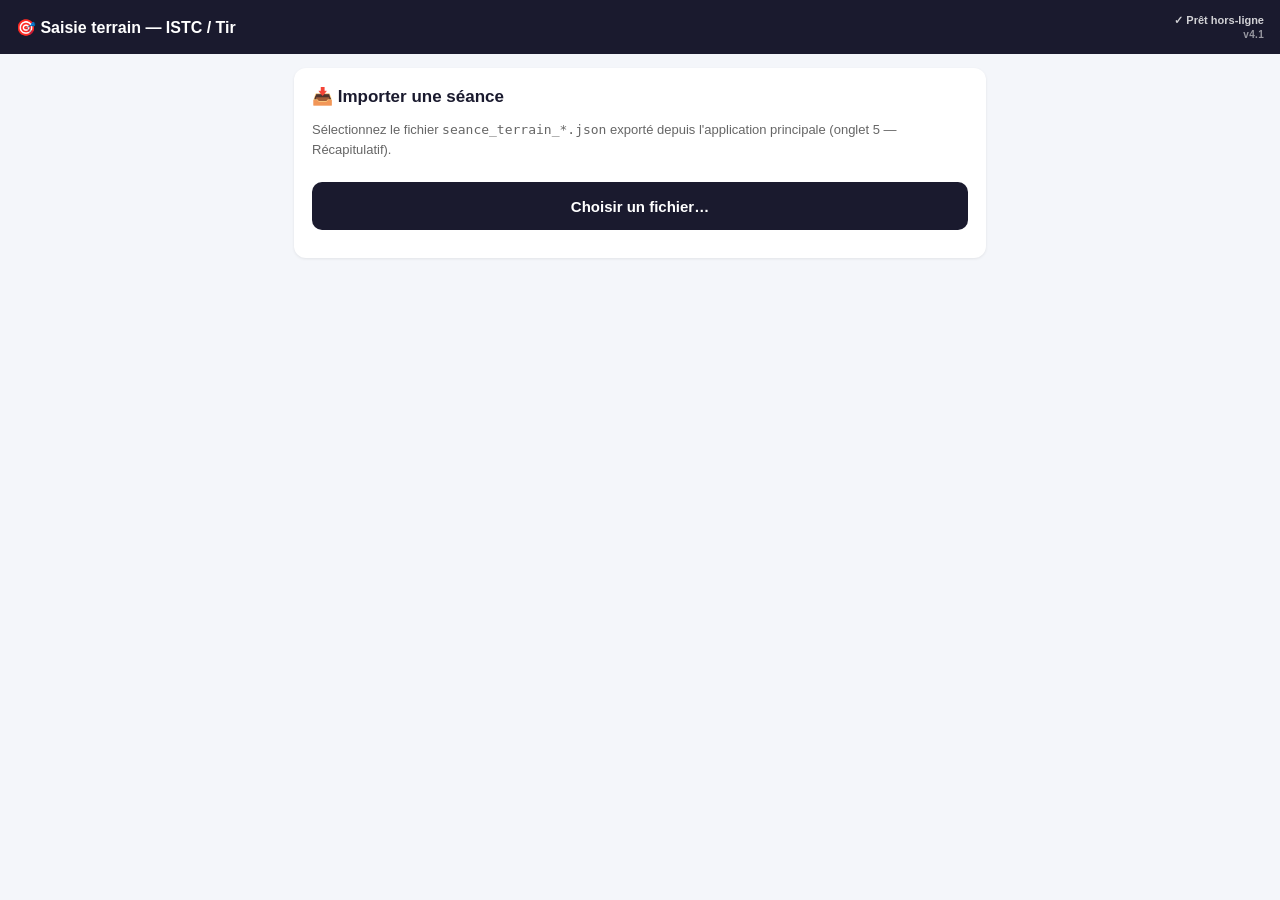
<file: index.html>
<!DOCTYPE html>
<html lang="fr">
<head>
<meta charset="UTF-8">
<meta name="viewport" content="width=device-width, initial-scale=1, maximum-scale=1, user-scalable=no, viewport-fit=cover">
<meta name="theme-color" content="#1a1a2e">
<title>Saisie terrain — ISTC / Tir</title>
<link rel="manifest" href="manifest.webmanifest">
<link rel="apple-touch-icon" href="icons/icon-192.png">
<meta name="apple-mobile-web-app-capable" content="yes">
<meta name="apple-mobile-web-app-status-bar-style" content="black-translucent">
<meta name="apple-mobile-web-app-title" content="Tir terrain">
<link rel="stylesheet" href="css/terrain-style.css">
</head>
<body>

<header class="t-header">
  <div class="t-title">🎯 Saisie terrain — ISTC / Tir</div>
  <div style="display:flex;flex-direction:column;align-items:flex-end;gap:2px">
    <div id="t-sw-status" class="t-sw-status">—</div>
    <div style="font-size:10px;opacity:0.55;letter-spacing:0.03em">v4.1</div>
  </div>
</header>

<main id="t-main">

  <!-- ── Écran 1 : import ───────────────────────────────────────────── -->
  <section id="screen-import" class="t-screen">
    <div class="t-card">
      <h2>📥 Importer une séance</h2>
      <p class="t-hint">Sélectionnez le fichier <code>seance_terrain_*.json</code> exporté depuis l'application principale (onglet 5 — Récapitulatif).</p>
      <input type="file" id="import-file-input" accept=".json,application/json,text/plain,text/json,*/*" class="t-file-input">
      <label for="import-file-input" class="t-btn t-btn-primary" style="cursor:pointer;display:inline-flex;align-items:center;justify-content:center">Choisir un fichier…</label>
      <div id="import-status" class="t-status"></div>
    </div>
    <div class="t-card" id="resume-seance-card" style="display:none">
      <h2>📋 Séance en cours</h2>
      <div id="resume-seance-content"></div>
      <button class="t-btn t-btn-primary" onclick="goToListe()">Continuer la saisie →</button>
      <button class="t-btn t-btn-danger" onclick="confirmResetSeance()">🗑 Effacer et importer une nouvelle séance</button>
    </div>
  </section>

  <!-- ── Écran 2 : liste des tireurs ────────────────────────────────── -->
  <section id="screen-liste" class="t-screen" style="display:none">
    <div class="t-card t-card-flat">
      <div style="display:flex;align-items:center;justify-content:space-between;margin-bottom:6px">
        <h2 id="liste-titre" style="margin:0">📋 Tireurs</h2>
        <button type="button" class="t-btn t-btn-secondary t-btn-small" onclick="goToConfigSig()">🖊 Signatures</button>
      </div>
      <div id="liste-tireurs"></div>
    </div>
    <div class="t-bottom-bar">
      <button class="t-btn t-btn-secondary" onclick="goToImport()">← Séance</button>
      <button class="t-btn t-btn-primary" onclick="goToCloture()">📋 Clôture →</button>
    </div>
  </section>

  <!-- ── Écran 3 : fiche tireur ─────────────────────────────────────── -->
  <section id="screen-fiche" class="t-screen" style="display:none">
    <div id="fiche-content"></div>
    <div class="t-bottom-bar">
      <button id="fiche-back-btn" class="t-btn t-btn-secondary" onclick="goFicheBack()">← Liste des tireurs</button>
    </div>
  </section>

  <!-- ── Écran 6 : configuration des signatures ─────────────────────── -->
  <section id="screen-config-sig" class="t-screen" style="display:none">
    <div class="t-card t-card-flat">
      <h2 style="margin:0 0 4px">🖊 Signatures encadrement</h2>
      <p class="t-hint" style="margin:0 0 12px">Pré-enregistrez la signature du DT et des MTCs. Elle pourra ensuite être appliquée d'un seul clic dans chaque fiche tireur.</p>
    </div>
    <div id="config-sig-content"></div>
    <div class="t-bottom-bar">
      <button class="t-btn t-btn-secondary" onclick="goToListe()">← Tireurs</button>
    </div>
  </section>

  <!-- ── Écran 4 : clôture terrain ─────────────────────────────────── -->
  <section id="screen-cloture" class="t-screen" style="display:none">
    <div id="cloture-content"></div>
    <div class="t-bottom-bar">
      <button class="t-btn t-btn-secondary" onclick="goToListe()">← Tireurs</button>
      <button class="t-btn t-btn-primary" onclick="goToExport()">📦 Export →</button>
    </div>
  </section>

  <!-- ── Écran 5 : export / mail ────────────────────────────────────── -->
  <section id="screen-export" class="t-screen" style="display:none">
    <div class="t-card">
      <h2>📦 Export des résultats</h2>
      <div id="export-summary"></div>
      <div style="display:flex;gap:10px;flex-wrap:wrap;margin-top:8px">
        <button class="t-btn t-btn-primary" style="flex:1" onclick="genererExportJson()">📄 Export JSON</button>
        <button class="t-btn t-btn-primary" style="flex:1" onclick="genererExportPdf()">📋 Export PDF (ZIP)</button>
      </div>
      <div id="export-progress" class="t-status"></div>
      <div id="export-result"></div>
    </div>
    <div class="t-card" id="mail-card" style="display:none">
      <h2>✉ Préparer le mail</h2>
      <p class="t-hint">Le mail contient un résumé de la séance. Les PDF/ZIP sont joints automatiquement si votre appareil le permet.</p>
      <button class="t-btn t-btn-primary" onclick="preparerMail()">✉ Préparer le mail</button>
    </div>
    <div class="t-bottom-bar">
      <button class="t-btn t-btn-secondary" onclick="goToCloture()">← Clôture</button>
    </div>
  </section>

</main>

<!-- ── Modale commentaire opération ────────────────────────────────── -->
<div id="modal-commentaire" class="t-modal-overlay" style="display:none" ontouchstart="">
  <div class="t-modal-inner">
    <h2 id="comment-modal-titre">Commentaire</h2>
    <div id="comment-modal-preds" style="display:none;margin-bottom:10px"></div>
    <div class="t-fg">
      <label>Commentaire libre</label>
      <textarea id="comment-modal-textarea" class="t-textarea" rows="4" placeholder="Saisissez un commentaire…"></textarea>
    </div>
    <div style="display:flex;gap:8px;margin-top:12px">
      <button type="button" class="t-btn t-btn-secondary" style="flex:1;margin-top:0" onclick="fermerCommentaire()">Annuler</button>
      <button type="button" class="t-btn t-btn-danger"    style="flex:1;margin-top:0" onclick="document.getElementById('comment-modal-textarea').value='';validerCommentaire()">Supprimer</button>
      <button type="button" class="t-btn t-btn-primary"   style="flex:1;margin-top:0" onclick="validerCommentaire()">Valider</button>
    </div>
  </div>
</div>

<!-- ── Modale ajout / remplacement de tireur ───────────────────────── -->
<div id="modal-ajout-tireur" class="t-modal-overlay" style="display:none" ontouchstart="">
  <div class="t-modal-inner">
    <h2>+ Ajouter un tireur</h2>
    <div class="t-fg">
      <label>Grade</label>
      <input id="ajout-grade" type="text" class="t-input" placeholder="Ex : SGT, LCL…">
    </div>
    <div class="t-fg">
      <label>Nom <span style="color:var(--t-rouge)">*</span></label>
      <input id="ajout-nom" type="text" class="t-input" placeholder="NOM (obligatoire)">
    </div>
    <div class="t-fg">
      <label>Prénom</label>
      <input id="ajout-prenom" type="text" class="t-input" placeholder="Prénom">
    </div>
    <div class="t-fg">
      <label>Unité</label>
      <input id="ajout-unite" type="text" class="t-input" placeholder="Unité / corps">
    </div>
    <div style="display:flex;gap:8px;margin-top:14px">
      <button type="button" class="t-btn t-btn-secondary" style="flex:1;margin-top:0" onclick="fermerFormulaireAjout()">Annuler</button>
      <button type="button" class="t-btn t-btn-primary"   style="flex:1;margin-top:0" onclick="validerAjoutTireur()">Ajouter</button>
    </div>
  </div>
</div>

<!-- ── Modale signature plein écran ────────────────────────────────── -->
<div id="sig-modal" class="t-sig-modal" style="display:none" ontouchstart="">
  <div class="t-sig-modal-inner">
    <div class="t-sig-modal-header">
      <span id="sig-modal-title">Signature</span>
    </div>
    <canvas id="sig-modal-canvas" class="t-sig-modal-canvas"></canvas>
    <div class="t-sig-modal-hint">Signez dans la zone ci-dessus au doigt ou au stylet</div>
    <div class="t-sig-modal-actions">
      <button type="button" class="t-btn t-btn-secondary" style="flex:1;margin-top:0"
              onclick="clearSigModal()">🗑 Effacer</button>
      <button type="button" class="t-btn t-btn-secondary" style="flex:1;margin-top:0"
              onclick="closeSigModal()">✕ Annuler</button>
      <button type="button" class="t-btn t-btn-primary" style="flex:1;margin-top:0"
              onclick="validateSigModal()">✓ Valider</button>
    </div>
  </div>
</div>

<!-- Vendor (chargés en premier, pas de bundler) -->
<script src="vendor/pdf-lib.min.js"></script>
<script src="vendor/jszip.min.js"></script>

<!-- App, ordre de dépendance -->
<script src="js/regles.js"></script>
<script src="js/db.js"></script>
<script src="js/signature.js"></script>
<script src="js/pdf-engine/coords.js"></script>
<script src="assets/pdf-templates/pdf-templates-data.js"></script>
<script src="js/pdf-engine/pdf-utils.js"></script>
<script src="js/pdf-engine/fill-istc.js"></script>
<script src="js/pdf-engine/fill-test-tir.js"></script>
<script src="js/import.js"></script>
<script src="js/saisie.js"></script>
<script src="js/export.js"></script>
<script src="js/mail.js"></script>
<script src="js/cloture.js"></script>
<script src="js/swipe.js"></script>
<script src="js/config-sig.js"></script>
<script src="js/app.js"></script>
</body>
</html>
</file>
<file: css/terrain-style.css>
:root {
  --t-bg: #f4f6fa;
  --t-ink: #1a1a2e;
  --t-primary: #1a1a2e;
  --t-primary-ink: #fff;
  --t-vert: #2e7d32;
  --t-jaune: #f9a825;
  --t-rouge: #c62828;
  --t-border: #d8dce6;
  --t-card-bg: #fff;
  --t-safe-area-bottom: env(safe-area-inset-bottom, 0px);
}

* { box-sizing: border-box; -webkit-tap-highlight-color: transparent; }

html, body {
  margin: 0; padding: 0;
  font-family: -apple-system, BlinkMacSystemFont, 'Segoe UI', Roboto, sans-serif;
  background: var(--t-bg);
  color: var(--t-ink);
  font-size: 16px;
  overscroll-behavior-y: contain;
}

.t-header {
  position: sticky; top: 0; z-index: 10;
  display: flex; align-items: center; justify-content: space-between;
  background: var(--t-primary); color: var(--t-primary-ink);
  padding: 14px 16px; padding-top: max(14px, env(safe-area-inset-top));
  font-weight: 700;
}
.t-title { font-size: 16px; }
.t-sw-status { font-size: 11px; opacity: .8; }

#t-main { padding: 14px; padding-bottom: calc(90px + var(--t-safe-area-bottom)); max-width: 720px; margin: 0 auto; }

.t-screen { display: block; }

.t-card {
  background: var(--t-card-bg);
  border-radius: 12px;
  padding: 18px;
  margin-bottom: 14px;
  box-shadow: 0 1px 3px rgba(0,0,0,.08);
}
.t-card-flat { padding: 12px; }
.t-card h2 { margin: 0 0 10px; font-size: 17px; }

.t-hint { font-size: 13px; color: #666; line-height: 1.5; }

.t-btn {
  display: inline-flex; align-items: center; justify-content: center;
  width: 100%; min-height: 48px;
  margin-top: 10px;
  padding: 12px 16px;
  border: none; border-radius: 10px;
  font-size: 15px; font-weight: 700;
  cursor: pointer;
}
.t-btn-primary { background: var(--t-primary); color: var(--t-primary-ink); }
.t-btn-secondary { background: #e8eaf0; color: var(--t-ink); }
.t-btn-danger { background: #fdecea; color: var(--t-rouge); }
.t-btn-small { min-height: 38px; font-size: 13px; padding: 8px 12px; width: auto; margin-top: 0; }
.t-btn:active { opacity: .8; }

.t-file-input { display: none; }

.t-status { margin-top: 10px; font-size: 13px; color: #444; }
.t-status.ok { color: var(--t-vert); font-weight: 700; }
.t-status.error { color: var(--t-rouge); font-weight: 700; }

.t-bottom-bar {
  position: fixed; left: 0; right: 0; bottom: 0; z-index: 10;
  display: flex; gap: 10px;
  padding: 10px 14px; padding-bottom: calc(10px + var(--t-safe-area-bottom));
  background: var(--t-card-bg);
  border-top: 1px solid var(--t-border);
}
.t-bottom-bar .t-btn { margin-top: 0; }

/* ── Liste des tireurs ── */
.t-tireur-row {
  display: flex; align-items: center; gap: 10px;
  padding: 14px 8px;
  border-bottom: 1px solid var(--t-border);
  cursor: pointer;
}
.t-tireur-row:last-child { border-bottom: none; }
.t-tireur-nom { flex: 1; font-weight: 700; font-size: 14.5px; }
.t-tireur-sub { font-size: 12px; color: #888; }
.t-badge { font-size: 11px; font-weight: 700; padding: 4px 9px; border-radius: 20px; white-space: nowrap; }
.t-badge-todo { background: #eceff5; color: #888; }
.t-badge-progress { background: #fff4d6; color: #b8860b; }
.t-badge-done { background: #e3f3e2; color: var(--t-vert); }
.t-badge-absent   { background: #f0f0f0; color: #aaa; }
.t-badge-reussite { background: #e3f3e2; color: #2e7d32; }
.t-badge-echec    { background: #fdecea; color: #c62828; }

/* ── Fiche tireur ── */
.t-fiche-header { display: flex; align-items: center; justify-content: space-between; margin-bottom: 4px; }
.t-fiche-header h2 { margin: 0; font-size: 17px; }

.t-present-toggle { display: flex; gap: 8px; margin: 12px 0; }
.t-present-toggle .t-btn { margin-top: 0; }
.t-present-toggle .t-btn.on.present { background: var(--t-vert); color: #fff; }
.t-present-toggle .t-btn.on.absent { background: var(--t-rouge); color: #fff; }

.t-seclabel {
  font-size: 11px; font-weight: 700; text-transform: uppercase; letter-spacing: .03em;
  color: #888; margin: 18px 0 8px;
}

.t-ligne-row {
  display: flex; align-items: center; gap: 8px;
  padding: 8px 0;
  border-bottom: 1px solid #eef0f5;
}
.t-ligne-num { width: 22px; font-weight: 700; font-size: 13px; color: #888; flex-shrink: 0; }
.t-ligne-label { flex: 1; font-size: 13px; min-width: 0; }
.t-ligne-eliminatoire { color: var(--t-rouge); font-weight: 700; }

.t-tri-color { display: flex; gap: 6px; flex-shrink: 0; }
.t-color-btn {
  width: 38px; height: 38px; border-radius: 8px; border: 2px solid transparent;
  cursor: pointer; opacity: .35;
}
.t-color-btn.vert  { background: var(--t-vert); }
.t-color-btn.jaune { background: var(--t-jaune); }
.t-color-btn.rouge { background: var(--t-rouge); }
.t-color-btn.on { opacity: 1; border-color: var(--t-ink); transform: scale(1.05); }

.t-nosafe-toggle {
  display: inline-flex; align-items: center; gap: 6px;
  padding: 8px 12px; border-radius: 8px; background: #f0f0f0;
  font-size: 12px; font-weight: 700; cursor: pointer; flex-shrink: 0;
}
.t-nosafe-toggle.on { background: var(--t-rouge); color: #fff; }

.t-nosafe-btn {
  display: flex; align-items: center; justify-content: center;
  width: 100%; min-height: 44px;
  margin-top: 12px; padding: 10px 16px;
  border: 2px solid #ddd; border-radius: 10px;
  font-size: 15px; font-weight: 800;
  cursor: pointer; background: #f5f6fa; color: #888;
}
.t-nosafe-btn.on  { background: #b71c1c; color: #fff; border-color: #b71c1c; }
.t-nosafe-btn:active { opacity: .8; }

.t-input, .t-textarea, .t-select {
  width: 100%; padding: 10px 12px; margin-top: 4px;
  border: 1px solid var(--t-border); border-radius: 8px;
  font-size: 14px; font-family: inherit; background: #fff;
}
.t-textarea { resize: vertical; min-height: 60px; }
.t-fg { margin-bottom: 10px; }
.t-fg label { font-size: 12px; font-weight: 700; color: #555; }

.t-score-row { display: flex; align-items: center; gap: 10px; padding: 8px 0; border-bottom: 1px solid #eef0f5; }
.t-score-input { width: 64px; text-align: center; font-size: 16px; font-weight: 700; padding: 8px 4px; }

/* ISTC lignes avec libellé complet */
.t-ligne-row--avec-libelle { flex-wrap: wrap; align-items: flex-start; gap: 6px 8px; padding: 10px 0; }
.t-ligne-row--avec-libelle .t-ligne-num { padding-top: 2px; }
.t-ligne-libelle { flex: 1; font-size: 12px; line-height: 1.35; min-width: 0; color: var(--t-ink); }
.t-ligne-libelle.t-ligne-eliminatoire { font-weight: 700; }
.t-ligne-row--avec-libelle .t-tri-color { align-self: center; }
.t-cat-cart { display: inline-block; font-weight: 700; color: #555; min-width: 28px; }

/* Séquences test tir */
.t-seq-bloc { padding: 10px 0; border-bottom: 1px solid #eef0f5; }
.t-seq-header { display: flex; align-items: flex-start; gap: 8px; margin-bottom: 6px; }
.t-seq-libelle { flex: 1; font-size: 12px; line-height: 1.35; color: var(--t-ink); }
.t-seq-meta-row { display: flex; align-items: center; gap: 6px; flex-wrap: wrap; }
.t-seq-meta-item { font-size: 11px; color: #666; background: #f3f4f8; border-radius: 6px; padding: 3px 7px; flex-shrink: 0; }
.t-seq-score-wrap { display: flex; align-items: center; gap: 5px; margin-left: auto; flex-shrink: 0; }
.t-seq-scoremax { font-size: 13px; font-weight: 700; color: #555; }
.t-seq-total-row { display: flex; justify-content: space-between; align-items: center; margin-top: 12px; padding-top: 8px; border-top: 2px solid #eef0f5; }

.t-result-banner {
  margin-top: 14px; padding: 14px; border-radius: 10px;
  text-align: center; font-weight: 800; font-size: 15px;
}
.t-result-banner.REUSSITE { background: #e3f3e2; color: var(--t-vert); }
.t-result-banner.ECHEC   { background: #fdecea; color: var(--t-rouge); }
.t-result-banner.NOSAFE  { background: #b71c1c; color: #fff; }

/* ── Signature — bouton + thumbnail inline ── */
.t-sig-btn-wrap { display: flex; align-items: center; gap: 10px; padding: 6px 0; }
.t-sig-thumbnail { height: 52px; flex: 1; border-radius: 6px; border: 1px solid var(--t-border); background: #fff; object-fit: contain; }
.t-sig-status { font-size: 12px; margin-top: 4px; }
.t-sig-status.ok { color: var(--t-vert); font-weight: 700; }

/* ── Modale signature plein écran ── */
.t-sig-modal {
  position: fixed; inset: 0; z-index: 500;
  background: rgba(0,0,0,.72);
  display: flex; align-items: center; justify-content: center;
  padding: 12px;
}
.t-sig-modal-inner {
  background: var(--t-card-bg); border-radius: 16px;
  width: 100%; max-width: 600px;
  display: flex; flex-direction: column; overflow: hidden;
  box-shadow: 0 8px 32px rgba(0,0,0,.35);
}
.t-sig-modal-header {
  padding: 14px 18px;
  font-weight: 700; font-size: 15px;
  border-bottom: 1px solid var(--t-border);
  flex-shrink: 0;
}
.t-sig-modal-canvas {
  display: block; width: 100%;
  background: #fff; touch-action: none; cursor: crosshair;
  border-bottom: 1px dashed var(--t-border);
}
.t-sig-modal-hint {
  font-size: 11px; color: #999; text-align: center;
  padding: 6px 12px; flex-shrink: 0;
}
.t-sig-modal-actions {
  display: flex; gap: 8px; padding: 10px 12px; flex-shrink: 0;
}

/* ── Champ date repositionné en tête de section ── */
.t-date-field { margin-bottom: 14px; }
.t-date-hint { font-weight: 400; color: #999; font-size: 10px; }

/* ── Boutons score Test tir ── */
.t-score-btn-row { display: flex; align-items: center; gap: 6px; margin-top: 8px; flex-wrap: wrap; }
.t-score-btn {
  min-width: 46px; min-height: 46px;
  border: 2px solid var(--t-border); border-radius: 8px;
  background: #f5f6fa; color: var(--t-ink);
  font-size: 16px; font-weight: 700; cursor: pointer; flex-shrink: 0;
}
.t-score-btn.on { background: var(--t-primary); color: #fff; border-color: var(--t-primary); }
.t-score-btn:active { opacity: .75; }

/* ── Clôture — layout ── */
.t-cl-row { display: flex; gap: 12px; }
.t-cl-half { flex: 1; }

/* Boutons segmentés (réalisée / annulée) */
.t-seg-ctrl { display: flex; gap: 0; border-radius: 10px; overflow: hidden; border: 1px solid var(--t-border); margin-top: 4px; }
.t-seg-btn { flex: 1; padding: 10px; background: #f5f6fa; border: none; font-size: 13px; font-weight: 700; cursor: pointer; color: #666; }
.t-seg-btn.on { background: var(--t-accent); color: #fff; }
.t-seg-btn.on.danger { background: var(--t-rouge); }

/* Bilans auto */
.t-bilan-row { display: flex; justify-content: space-between; align-items: center; padding: 10px 12px; border-radius: 8px; margin-bottom: 8px; }
.t-bilan-ok { background: #e3f3e2; }
.t-bilan-partiel { background: #fff3cd; }
.t-bilan-label { font-weight: 700; font-size: 13px; }
.t-bilan-val { font-size: 14px; font-weight: 800; }

/* Munitions */
.t-mun-bloc { border: 1px solid var(--t-border); border-radius: 10px; padding: 12px; margin-bottom: 12px; }
.t-mun-ref { font-weight: 700; font-size: 13px; margin-bottom: 10px; color: var(--t-ink); }
.t-mun-grid { display: grid; grid-template-columns: 1fr auto; gap: 6px 12px; align-items: center; }
.t-mun-label { font-size: 12px; color: #555; }
.t-mun-val { font-size: 14px; font-weight: 700; text-align: right; }
.t-mun-readonly { color: #888; }
.t-mun-input { width: 80px; text-align: center; padding: 6px 4px; font-size: 14px; font-weight: 700; }
.t-mun-ecart-label { font-weight: 700; }
.t-ecart-val { font-size: 16px; }
.t-ecart-alerte { color: var(--t-rouge); font-weight: 800; }
.t-mun-obs-wrap { margin-top: 10px; padding-top: 10px; border-top: 1px dashed var(--t-border); }

/* ── Badge terrain (tireur ajouté manuellement) ── */
.t-badge-terrain { background: #e8f4fd; color: #1565c0; }
.t-badge-nosafe  { background: #b71c1c; color: #fff; }

/* ── Modale générique (ajout tireur, etc.) ── */
.t-modal-overlay {
  position: fixed; inset: 0; z-index: 500;
  background: rgba(0,0,0,.72);
  display: flex; align-items: center; justify-content: center;
  padding: 14px;
}
.t-modal-inner {
  background: var(--t-card-bg); border-radius: 16px;
  width: 100%; max-width: 500px;
  padding: 20px;
  box-shadow: 0 8px 32px rgba(0,0,0,.35);
  max-height: 90vh; overflow-y: auto;
}
.t-modal-inner h2 { margin: 0 0 16px; font-size: 17px; }

/* ── Zone de signature MTC avec filigrane identité ── */
.t-sig-mtc-zone {
  border: 1px dashed var(--t-border);
  border-radius: 8px;
  padding: 10px 12px;
  margin-bottom: 6px;
}
.t-sig-mtc-watermark {
  text-align: center;
  font-size: 12px;
  font-weight: 700;
  letter-spacing: 0.08em;
  color: #c0c4cc;
  text-transform: uppercase;
  padding-bottom: 8px;
  border-bottom: 1px dashed var(--t-border);
  margin-bottom: 6px;
}

/* ── Export ── */
.t-export-doc-row { display: flex; align-items: center; gap: 8px; padding: 8px 0; font-size: 13px; }
.t-export-doc-row a { color: var(--t-primary); font-weight: 700; }

/* ── Présence par partie (v3) ── */
.t-part-toggle { display: flex; gap: 8px; margin: 10px 0 6px; }
.t-part-toggle .t-btn { margin-top: 0; }
.t-part-toggle .t-btn.on.present { background: var(--t-vert); color: #fff; }
.t-part-toggle .t-btn.on.absent  { background: #888; color: #fff; }
.t-part-subsection { margin-top: 8px; }

/* ── Bouton commentaire par ligne / séquence ── */
.t-comment-btn {
  background: none; border: 1.5px solid var(--t-border);
  border-radius: 6px; padding: 3px 7px; font-size: 14px;
  cursor: pointer; flex-shrink: 0; color: #888; line-height: 1;
  transition: border-color .15s, color .15s;
}
.t-comment-btn:active { background: #f0f0f0; }
.t-comment-btn.has-comment { border-color: #1565c0; color: #1565c0; }
.t-comment-preview {
  font-size: 11px; color: #1565c0; padding: 3px 6px 3px 24px;
  background: #e8f4fd; border-radius: 4px; margin: 2px 0 4px;
  white-space: pre-wrap; word-break: break-word;
}
.t-ligne-row--avec-libelle { flex-wrap: wrap; }
.t-ligne-row--avec-libelle .t-comment-btn { margin-left: auto; }
.t-seq-header { display: flex; align-items: center; gap: 8px; }
.t-seq-header .t-comment-btn { margin-left: auto; }

/* ── Blocs multi-armes (collapse/expand) ── */
.t-tt-bloc { border: 1px solid var(--t-border); border-radius: 10px; padding: 12px; margin-bottom: 12px; background: #f8f9fc; }
.t-tt-bloc-header { display: flex; align-items: center; justify-content: space-between; }
.t-tt-bloc-toggle { display: flex; align-items: center; gap: 8px; flex: 1; cursor: pointer; padding: 4px 0; user-select: none; -webkit-user-select: none; }
.t-tt-bloc-toggle:active { opacity: .75; }
.t-tt-bloc-title { font-weight: 700; font-size: 14px; color: var(--t-ink); }
.t-tt-bloc-chevron { font-size: 12px; color: #aaa; margin-left: auto; }
.t-tt-bloc--alerte { border-color: #f9a825; }
.t-alerte-arme { background: #fff4d6; color: #b8860b; border-radius: 8px; padding: 10px 12px; font-size: 13px; font-weight: 700; margin: 6px 0 10px; }
</file>
